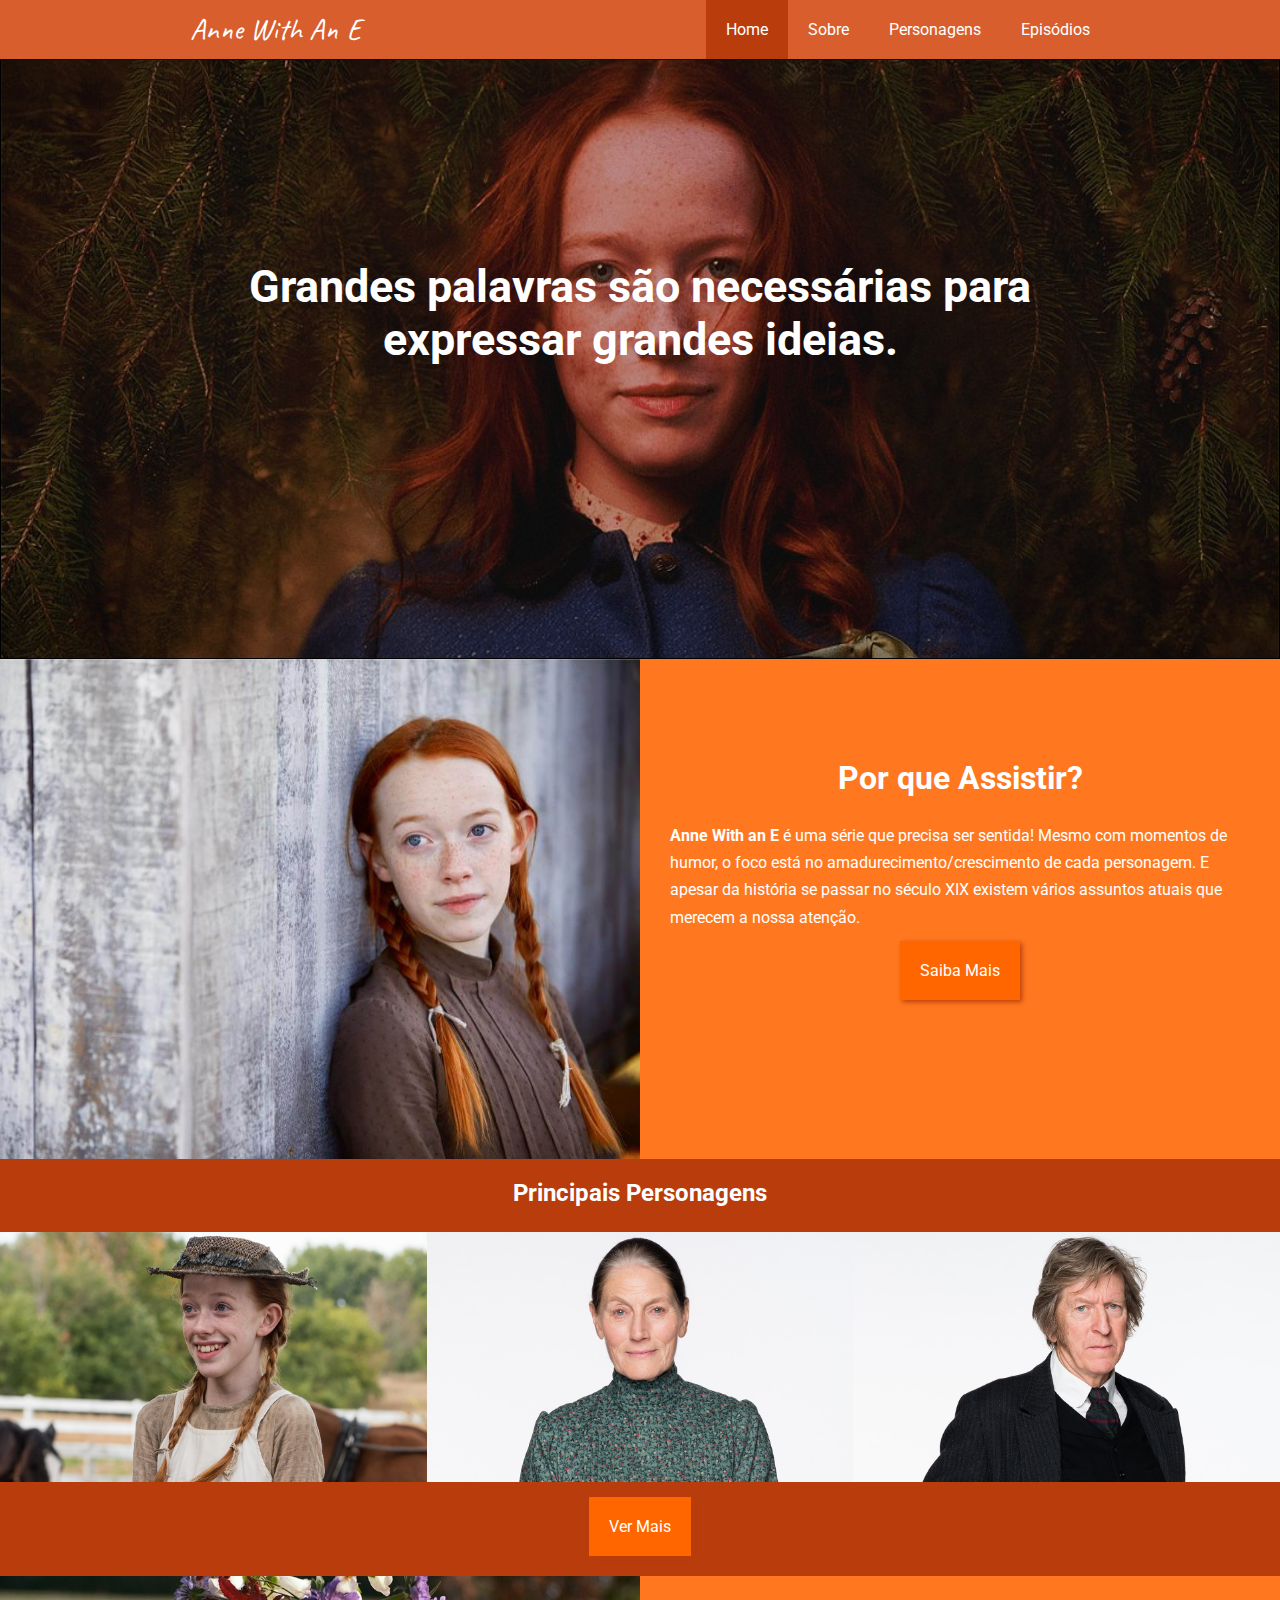
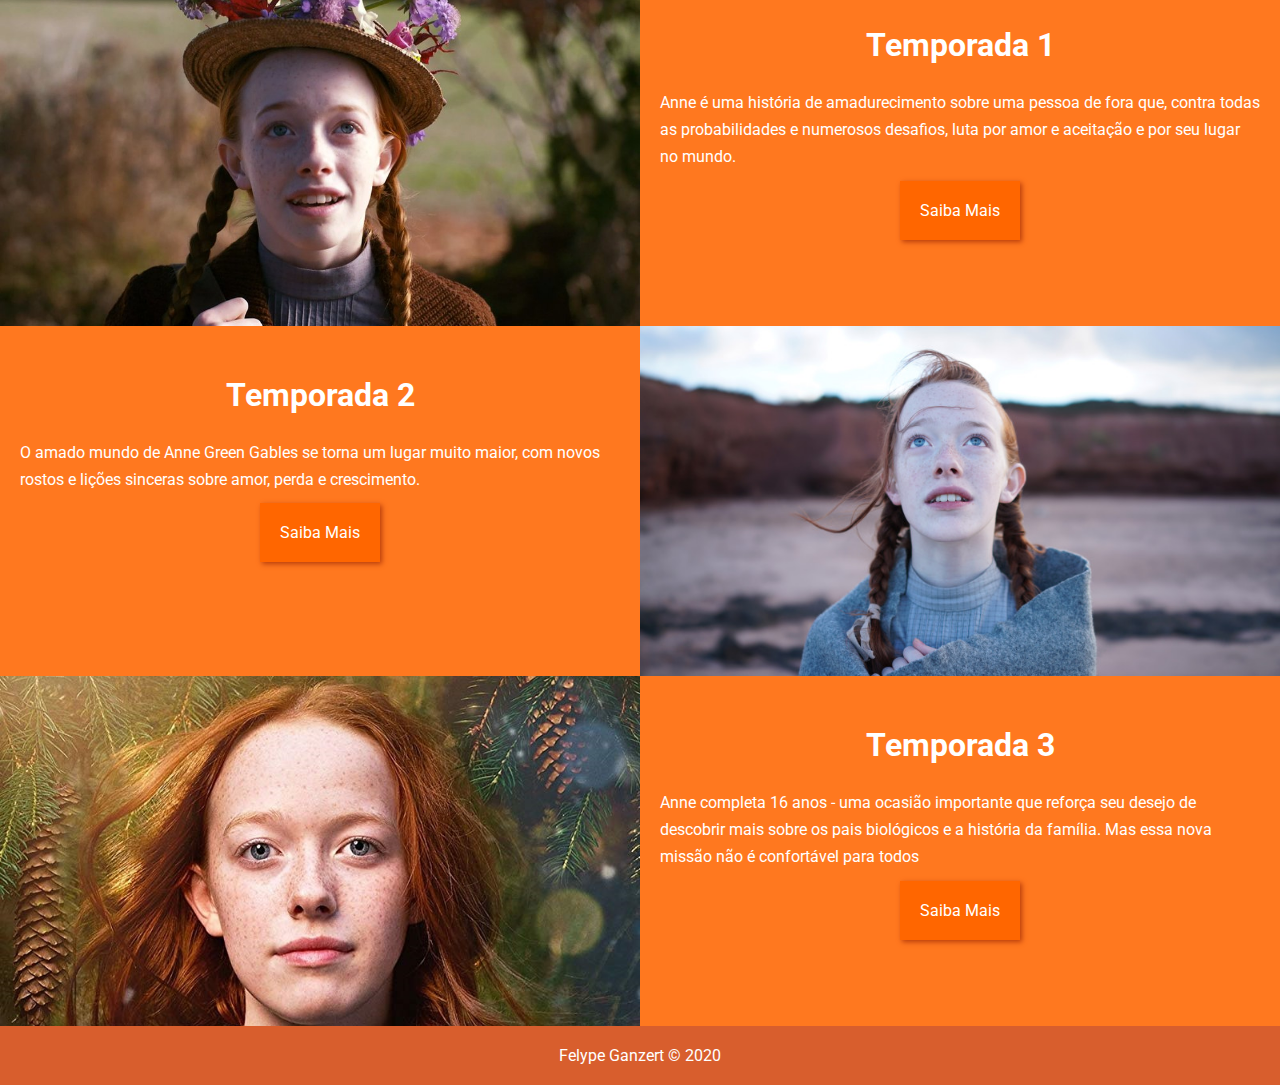
<file: index.html>
<!DOCTYPE html>
<html lang="pt-BR">

<head>
    <meta charset="UTF-8">
    <meta name="viewport" content="width=device-width, initial-scale=1.0">
    <title>Anne With an E | HOME</title>
    <link rel="stylesheet" href="./css/style.css">
    <link rel="stylesheet" href="./css/home.css">
</head>

<body>

    <header>
        <div class="container">
            <a href="index.html" class="logo btn">Anne With An E</a>
            <nav>
                <ul>
                    <li><a href="index.html" class="btn active">Home</a></li>
                    <li><a href="about.html" class="btn">Sobre</a></li>
                    <li><a href="characters.html" class="btn">Personagens</a></li>
                    <li><a href="chapters.html" class="btn">Episódios</a></li>
                </ul>
            </nav>
        </div>
    </header>

    <section id="main">
        <div class="container">
            <h2>Grandes palavras são necessárias para expressar grandes ideias.</h2>
        </div>
    </section>

    <section id="why-watch">
        <div class="image-content">
        </div>
        <div>
            <h2>Por que Assistir?</h2>
            <p>
                <strong>Anne With an E</strong> é uma série que precisa ser sentida! Mesmo com momentos de humor, o foco
                está no amadurecimento/crescimento de cada personagem. E apesar da história se passar no século XIX
                existem vários assuntos atuais que merecem a nossa atenção.
            </p>
            <a href="about.html" class="btn btn-orange-light">Saiba Mais</a>
        </div>
    </section>

    <section id="main-characters">
        <div class="container">
            <h2>Principais Personagens</h2>
        </div>
        <div class="character">
            <img src="./img/character-anne.jpg" alt="Anne">
            <span class="name">Anne Shirley Cuthbert</span>
        </div>
        <div class="character">
            <img src="./img/character-marilla.jpg" alt="Marilla">
            <span class="name">Marilla Cuthbert</span>
        </div>
        <div class="character">
            <img src="./img/character-matthew.jpg" alt="Matthew">
            <span class="name">Matthew Cuthbert</span>
        </div>

        <div class="clear"></div>
        <div class="container">
            <a href="characters.html" class="btn btn-orange-light">Ver Mais</a>
        </div>
    </section>

    <section id="seasons">
        <div class="season-group">
            <div id="season1">
            </div>
            <div>
                <h2>Temporada 1</h2>
                <p>
                    Anne é uma história de amadurecimento sobre uma pessoa de fora que, contra todas as probabilidades e
                    numerosos desafios, luta por amor e aceitação e por seu lugar no mundo.
                </p>
                <a href="chapters.html#season1" class="btn btn-orange-light">Saiba Mais</a>
            </div>
        </div>

        <div class="season-group">
            <div>
                <h2>Temporada 2</h2>
                <p>
                    O amado mundo de Anne Green Gables se torna um lugar muito maior, com novos rostos e lições sinceras
                    sobre amor, perda e crescimento.
                </p>
                <a href="chapters.html#season2" class="btn btn-orange-light">Saiba Mais</a>
            </div>
            <div id="season2">
            </div>
        </div>

        <div class="season-group">
            <div id="season3">
            </div>
            <div>
                <h2>Temporada 3</h2>
                <p>
                    Anne completa 16 anos - uma ocasião importante que reforça seu desejo de descobrir mais sobre os
                    pais biológicos e a história da família. Mas essa nova missão não é confortável para todos
                </p>
                <a href="chapters.html#season3" class="btn btn-orange-light">Saiba Mais</a>
            </div>
        </div>
    </section>

    <footer>
        <div class="container">
            <a href="https://github.com/FelypeGanzert">Felype Ganzert</a> &copy 2020
        </div>
    </footer>

</body>

</html>
</file>
<file: css/home.css>
/* Section Main */
section#main{
    padding: 200px 0px;
    background: url('../img/anne1.jpg') no-repeat center center /cover;
    height: 600px;
    width: 100%;
    color: white;
    font-size: 30px;
    text-align: center;
    border: 1px solid black;
}

/* Why Watch */
section#why-watch {
    text-align: center;
    height: 500px;
    background: #ff781f;
    color: white;
}
section#why-watch div{
    width: 50%;
    float: left;
    padding: 100px 30px;
}
section#why-watch .image-content{
    min-height: 100%;
    background: url('../img/anne2.jpg') no-repeat right top /cover ;
}
section#why-watch div h2{
    font-size: 2em;
}
section#why-watch p{
    text-align: left;
}


/* Main Characters */
#main-characters{
    padding: 20px 0px;
    background: #b93d0c;
    overflow: auto;
    color: white;
    text-align: center;
    width: 100%;
}
#main-characters a{
    margin-top: 15px;
}
#main-characters div.character{
    width: 33.333%;
    height: 250px;
    overflow: hidden;
    float: left;
    position: relative;
}
#main-characters div.character img{
    align-self: center;
    min-height: 100%;
    width: 100%;
}
#main-characters div.character span.name{
    position: absolute;
    top: 0;
    left: 0;
    right: 0;
    bottom: 0;
    padding-top: 30%;
    font-size: 1.5em;
    background: #ff6600;
    text-shadow: black 2px 2px 2px;
    height: 0;
    width: 0;
    opacity: 0.6;
    overflow: hidden;
    transition: 0.5s;
}
div.character:hover span.name{
    height: 100% !important;
    width: 100% !important;
}

/* Seasons*/
section#seasons{
    width: 100%;
}
section#seasons .season-group {
    height: 350px;
    text-align: center;
    background: #ff781f;
    color: white;
    overflow: auto;
}
section#seasons  .season-group div{
    width: 50%;
    float: left;
    padding: 50px 20px;
    min-height: 100%;
}
section#seasons  .season-group div p{
    text-align: left;
}
section#seasons  .season-group #season1{
    min-height: 100%;
    background: url('../img/season1.jpg') no-repeat center top /cover ;
}
section#seasons  .season-group #season2{
    min-height: 100%;
    background: url('../img/season2.jpg') no-repeat center top /cover ;
}
section#seasons  .season-group #season3{
    min-height: 100%;
    background: url('../img/season3.png') no-repeat center center /cover ;
}
section#seasons  .season-group div h2{
    font-size: 2em;
}


/* Responsive Layout */

@media(max-width: 800px) {

    section#main{
        font-size: 25px;
    }
    /* Why Watch */
    section#why-watch {
        height: auto;
        overflow: auto;
    }
    section#why-watch div{
        width: 100%;
        clear: both;
        padding: 30px 20px;
    }
    section#why-watch .image-content{
        height: 300px;
    }
    

    /*  Main CHaracters */
    #main-characters div.character{
        width: 100%;
        height: 250px;
        overflow: hidden;
        clear: both;
    }
    #main-characters div.character span.name{
        padding-top: 20%;
    }

    /* Seasons */
    section#seasons .season-group {
        height: auto;
    }
    section#seasons  .season-group div{
        width: 100%;
        clear: both;
        padding: 30px 10px;
    }
    #season1, #season2, #season3{
      display: none;
    }
}
</file>
<file: css/style.css>
@import url('https://fonts.googleapis.com/css?family=Caveat|Roboto&display=swap');
/* Reset */
*{
    margin: 0;
    padding: 0;
    box-sizing: border-box;
}
body{
    font-family: 'Roboto', sans-serif;
}
h1, h2, h3 {
    margin-bottom: 25px;
}
p{
    line-height: 1.7em;
    margin-bottom: 10px;
}

a{
    text-decoration: none;
}

/* Utilites */
.container{
    max-width: 960px;
    margin: auto;
    padding: 0px 10px;
}
.btn{
    display: inline-block;
    padding: 20px;
}
.clear{
    clear: both;
}
.btn-orange-light{
    background: #ff6600;
    box-shadow: #b93d0c 2px 2px 5px;
    margin: auto;
    color: white;
}
btn-orange-light:hover{
    background: #b93d0c;
}
/* Header */

header {
    background: #d85e2d;
    overflow: auto;
}
header a.logo{
    float: left;
    font-family: 'Caveat', cursive;
    font-size: 30px;
    padding-top: 10px;
    padding-bottom: 0px;
}
header nav ul{
    list-style: none;
}
header nav{
    float: right;
}
header nav ul li {
    float: left;
}
header a {
    color: white;
}
header nav a:hover, .active{
    background: #b93d0c;
}

footer{
    padding: 20px;
    background: #d85e2d;
    text-align: center;
    color: white;
}
footer a{
    color: #fff;
}
footer a:hover{
    text-decoration: underline;
}

@media(max-width: 650px){
    header a.logo{
        float: none;
    }
    header nav{
       float: none;
    }
}
@media(max-width: 430px){
    header nav ul li a{
        padding:  15px 10px !important;
    }
}
</file>
